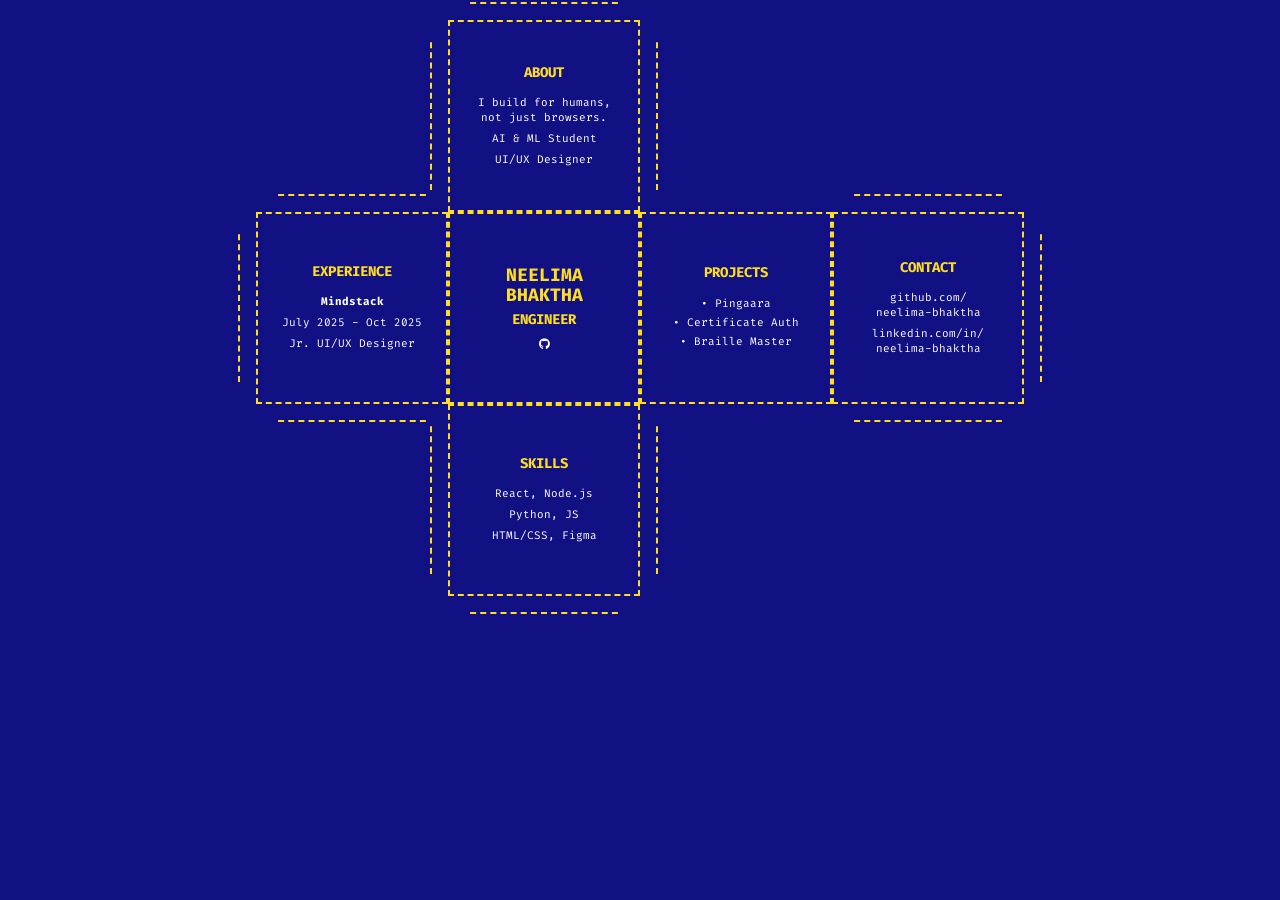
<file: cubenet.html>
<!DOCTYPE html>
<html lang="en">
<head>
    <meta charset="UTF-8">
    <meta name="viewport" content="width=device-width, initial-scale=1.0">
    <title>Cubenet Portfolio - Neelima Bhaktha</title>
    <link rel="stylesheet" href="cubenet.css">
    <link href="https://fonts.googleapis.com/css2?family=Fira+Code:wght@400;500;600;700&display=swap" rel="stylesheet">
    <link rel="stylesheet" href="https://cdnjs.cloudflare.com/ajax/libs/font-awesome/6.4.0/css/all.min.css">
</head>
<body>


    <div class="cubenet-container">
        <!-- Top Face -->
        <div class="face face-top">
            <div class="tab tab-top"></div>
            <div class="tab tab-left"></div>
            <div class="tab tab-right"></div>
            <h2>About</h2>
            <p>I build for humans, not just browsers.</p>
            <p>AI & ML Student</p>
            <p>UI/UX Designer</p>
        </div>
        
        <!-- Left Face -->
        <div class="face face-left">
            <div class="tab tab-top"></div>
            <div class="tab tab-bottom"></div>
            <div class="tab tab-left"></div>
            <h2>Experience</h2>
            <p><b>Mindstack</b></p>
            <p>July 2025 - Oct 2025</p>
            <p>Jr. UI/UX Designer</p>
        </div>
        
        <!-- Front Face -->
        <div class="face face-front">
            <h1>Neelima Bhaktha</h1>
            <h2 class="subtitle">Engineer</h2>
            <i class="fa-brands fa-github text-2xl mt-2"></i>
        </div>
        
        <!-- Right Face -->
        <div class="face face-right">
            <h2>Projects</h2>
            <ul class="no-bullets">
                <li>• Pingaara</li>
                <li>• Certificate Auth</li>
                <li>• Braille Master</li>
            </ul>
        </div>
        
        <!-- Back Face -->
        <div class="face face-back">
            <div class="tab tab-top"></div>
            <div class="tab tab-bottom"></div>
            <div class="tab tab-right"></div>
            <h2>Contact</h2>
            <p>github.com/<br>neelima-bhaktha</p>
            <p>linkedin.com/in/<br>neelima-bhaktha</p>
        </div>
        
        <!-- Bottom Face -->
        <div class="face face-bottom">
            <div class="tab tab-bottom"></div>
            <div class="tab tab-left"></div>
            <div class="tab tab-right"></div>
            <h2>Skills</h2>
            <p>React, Node.js</p>
            <p>Python, JS</p>
            <p>HTML/CSS, Figma</p>
        </div>
    </div>
</body>
</html>
</file>
<file: cubenet.css>
body {
    font-family: 'Fira Code', monospace;
    background-color: #111184;
    color: #ffffff;
    margin: 0;
    padding: 20px;
}

.print-instruction {
    text-align: center;
    max-width: 600px;
    margin: 0 auto 40px;
}

.print-instruction h1 {
    color: #FFDE21;
    text-transform: uppercase;
    margin-bottom: 10px;
}

.print-instruction p {
    color: #d1d5db;
    font-size: 14px;
    margin-bottom: 20px;
}

.btn-group {
    display: flex;
    justify-content: center;
    gap: 15px;
}

.btn-group button, .btn-group a {
    background-color: #FFDE21;
    color: #111184;
    border: none;
    padding: 10px 20px;
    font-family: 'Fira Code', monospace;
    font-weight: bold;
    text-transform: uppercase;
    text-decoration: none;
    cursor: pointer;
    border-radius: 4px;
    transition: background-color 0.3s;
}

.btn-group button:hover, .btn-group a:hover {
    background-color: #ffffff;
}

.cubenet-container {
    display: grid;
    grid-template-columns: repeat(4, 2in);
    grid-template-rows: repeat(3, 2in);
    gap: 0;
    width: 8in;
    margin: 0 auto;
    /* Center in page */
    justify-content: center;
}

.face {
    width: 2in;
    height: 2in;
    border: 2px dashed #FFDE21;
    background-color: #111184;
    color: white;
    padding: 15px;
    box-sizing: border-box;
    display: flex;
    flex-direction: column;
    justify-content: center;
    align-items: center;
    text-align: center;
    font-size: 11px;
    position: relative;
}

.face h1 { font-size: 18px; color: #FFDE21; margin: 0 0 5px; text-transform: uppercase; line-height: 1.1; }
.face h2 { font-size: 14px; color: #FFDE21; margin: 0 0 10px; text-transform: uppercase; }
.face p { margin: 3px 0; }
.no-bullets { list-style: none; padding: 0; margin: 0; }
.no-bullets li { margin: 4px 0; }

.face-top { grid-column: 2; grid-row: 1; }
.face-left { grid-column: 1; grid-row: 2; }
.face-front { grid-column: 2; grid-row: 2; border-width: 2px; }
.face-right { grid-column: 3; grid-row: 2; }
.face-back { grid-column: 4; grid-row: 2; }
.face-bottom { grid-column: 2; grid-row: 3; }

/* Tabs for gluing */
.tab {
    position: absolute;
    background-color: #111184;
    border: 2px dashed #FFDE21;
    z-index: -1;
}

.tab-top {
    top: -20px; left: 10px; right: 10px; height: 20px;
    border-bottom: none;
    clip-path: polygon(10px 0, calc(100% - 10px) 0, 100% 100%, 0 100%);
}

.tab-bottom {
    bottom: -20px; left: 10px; right: 10px; height: 20px;
    border-top: none;
    clip-path: polygon(0 0, 100% 0, calc(100% - 10px) 100%, 10px 100%);
}

.tab-left {
    left: -20px; top: 10px; bottom: 10px; width: 20px;
    border-right: none;
    clip-path: polygon(0 10px, 100% 0, 100% 100%, 0 calc(100% - 10px));
}

.tab-right {
    right: -20px; top: 10px; bottom: 10px; width: 20px;
    border-left: none;
    clip-path: polygon(0 0, 100% 10px, 100% calc(100% - 10px), 0 100%);
}

/* Print specific styles */
@media print {
    body {
        background-color: transparent;
        color: black;
    }
    
    .print-instruction {
        display: none;
    }
    
    .face, .tab {
        /* Force background colors to print if user has setting enabled */
        -webkit-print-color-adjust: exact;
        print-color-adjust: exact;
    }
    
    @page {
        margin: 0.5in;
        size: landscape; /* Fits better in landscape */
    }
}
</file>
